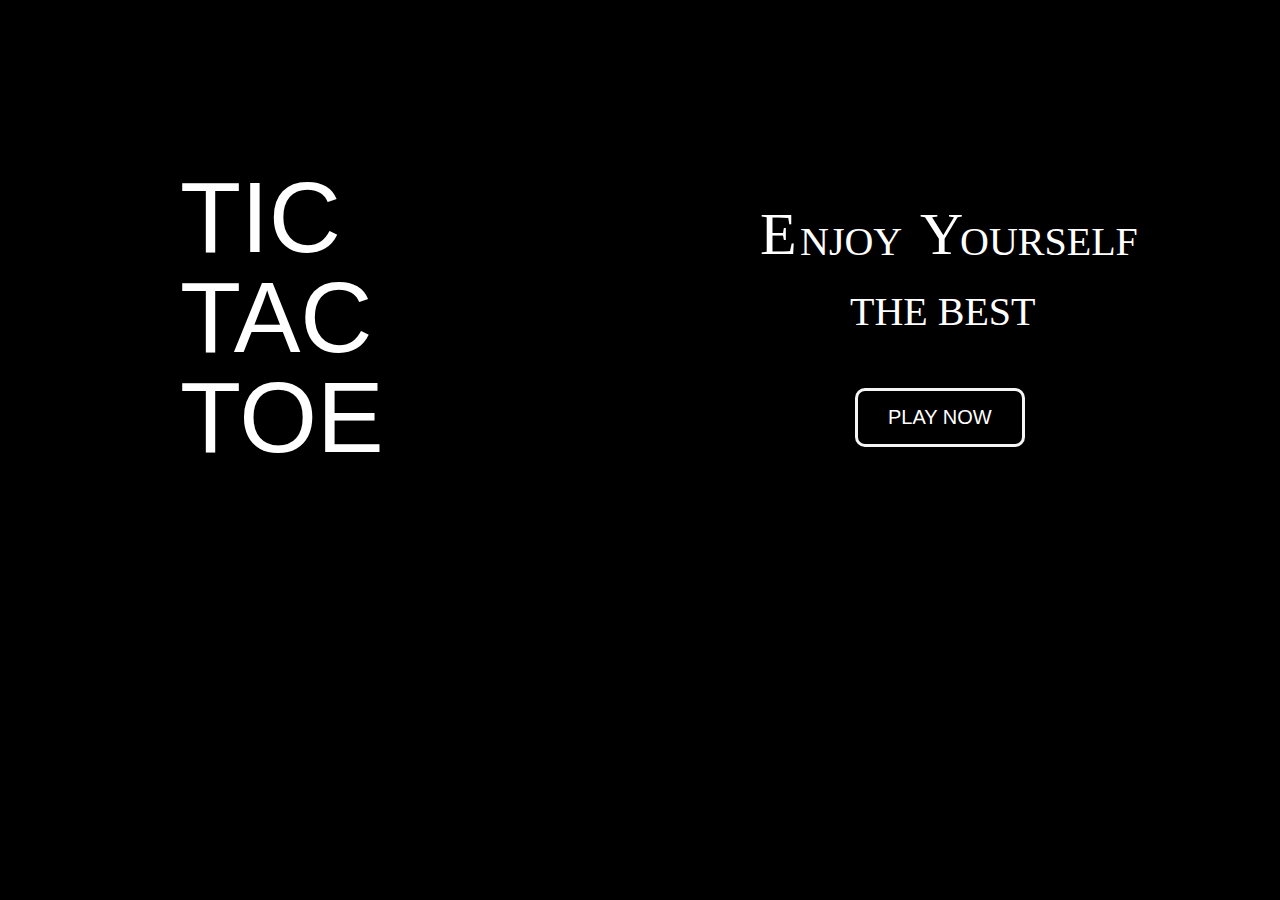
<file: index.html>
<!DOCTYPE html>
<html lang="en">
<head>
    <title>Tic-Tac-Toe</title>
    <link rel="stylesheet" href="index.css">
</head>
<body style="background-color: black;">
    <div class="c1">TIC</div>
    <div class="c2">TAC</div>
    <div class="c3">TOE</div>
    <div class="c4">E</div>
    <div class="c5">NJOY</div>
    <div class="c6">Y</div>
    <div class="c7">OURSELF</div>
    <div class="c8">THE BEST</div>
    <div ><a href="firstpage.html" class="c11">PLAY NOW</a></div>
    <script>
        const elements = document.querySelectorAll('.c1, .c2, .c3');

        elements.forEach(element => {
            element.addEventListener('mouseenter', () => {
                elements.forEach(el => {
                    if (el !== element) {
                        el.style.color = 'rgb(49, 48, 48)';
                    }
                });
            });

            element.addEventListener('mouseleave', () => {
                elements.forEach(el => {
                    el.style.color = 'white'; 
                });
            });
        });
    </script>
</body>
</html>
</file>
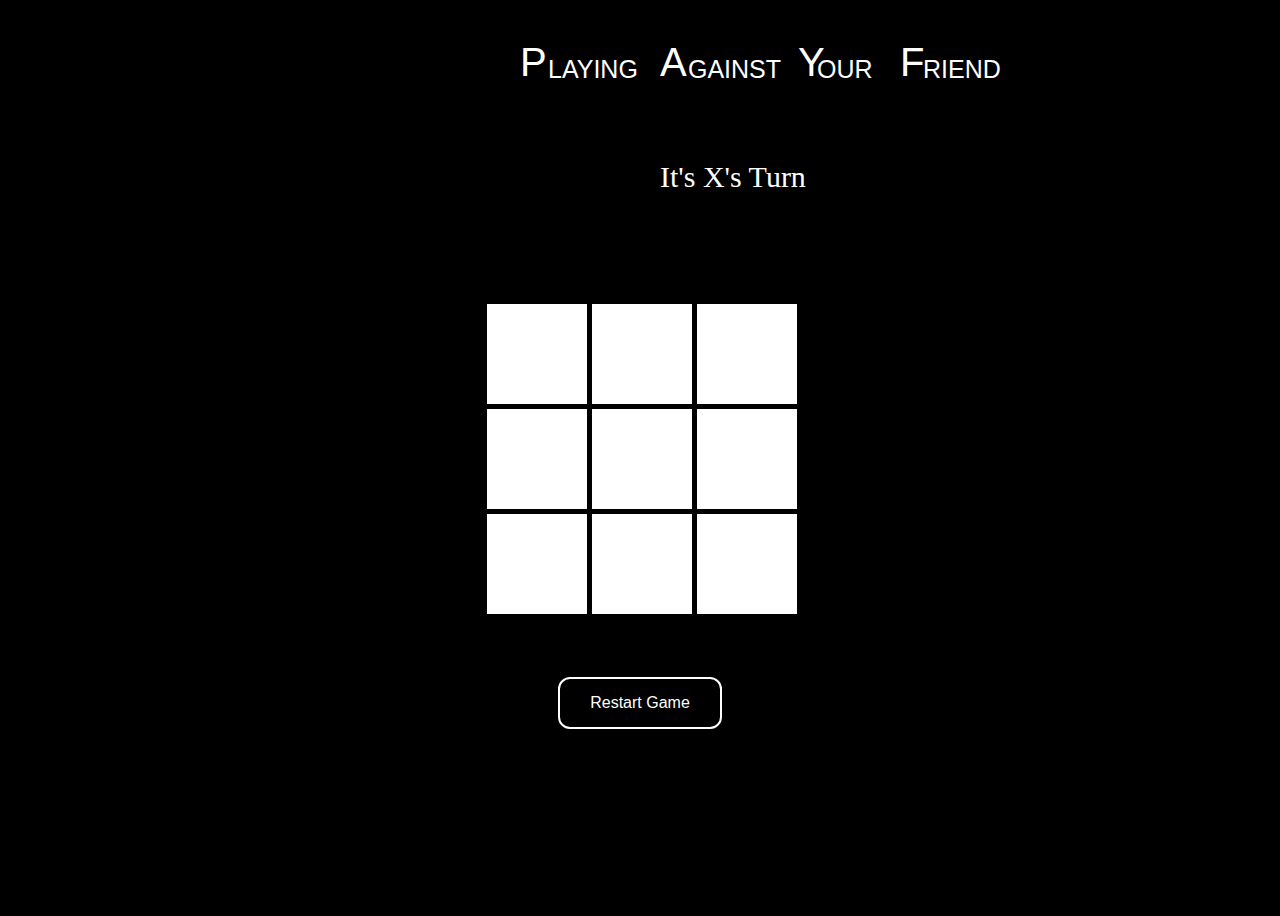
<file: againstFriend.html>
<!DOCTYPE html>
<html lang="en">
<head>
    <meta charset="UTF-8">
    <meta name="viewport" content="width=device-width, initial-scale=1.0">
    <title>Tic-Tac-Toe</title>
    <link rel="stylesheet" href="againstFriend.css">
</head>
<body style="background-color: #000000;">
    <div class="a1">P</div>
    <div class="a2">LAYING</div>
    <div class="a3">A</div>
    <div class="a4">GAINST</div>
    <div class="a5">Y</div>
    <div class="a6">OUR</div>
    <div class="a7">F</div>
    <div class="a8">RIEND</div>
    <div class="a9"></div>
    <div class="game-container">
        <div class="a10" id="status">It's X's Turn</div>
        <h1>Tic-Tac-Toe</h1>
        <div class="board">
            <div class="cell" data-index="0"></div>
            <div class="cell" data-index="1"></div>
            <div class="cell" data-index="2"></div>
            <div class="cell" data-index="3"></div>
            <div class="cell" data-index="4"></div>
            <div class="cell" data-index="5"></div>
            <div class="cell" data-index="6"></div>
            <div class="cell" data-index="7"></div>
            <div class="cell" data-index="8"></div>
        </div>
        <button id="restart">Restart Game</button>
        
        <!-- <button id="playAI">Play Against AI</button> -->
    </div>
    <script src="againstFriend.js"></script>
</body>
</html>
</file>
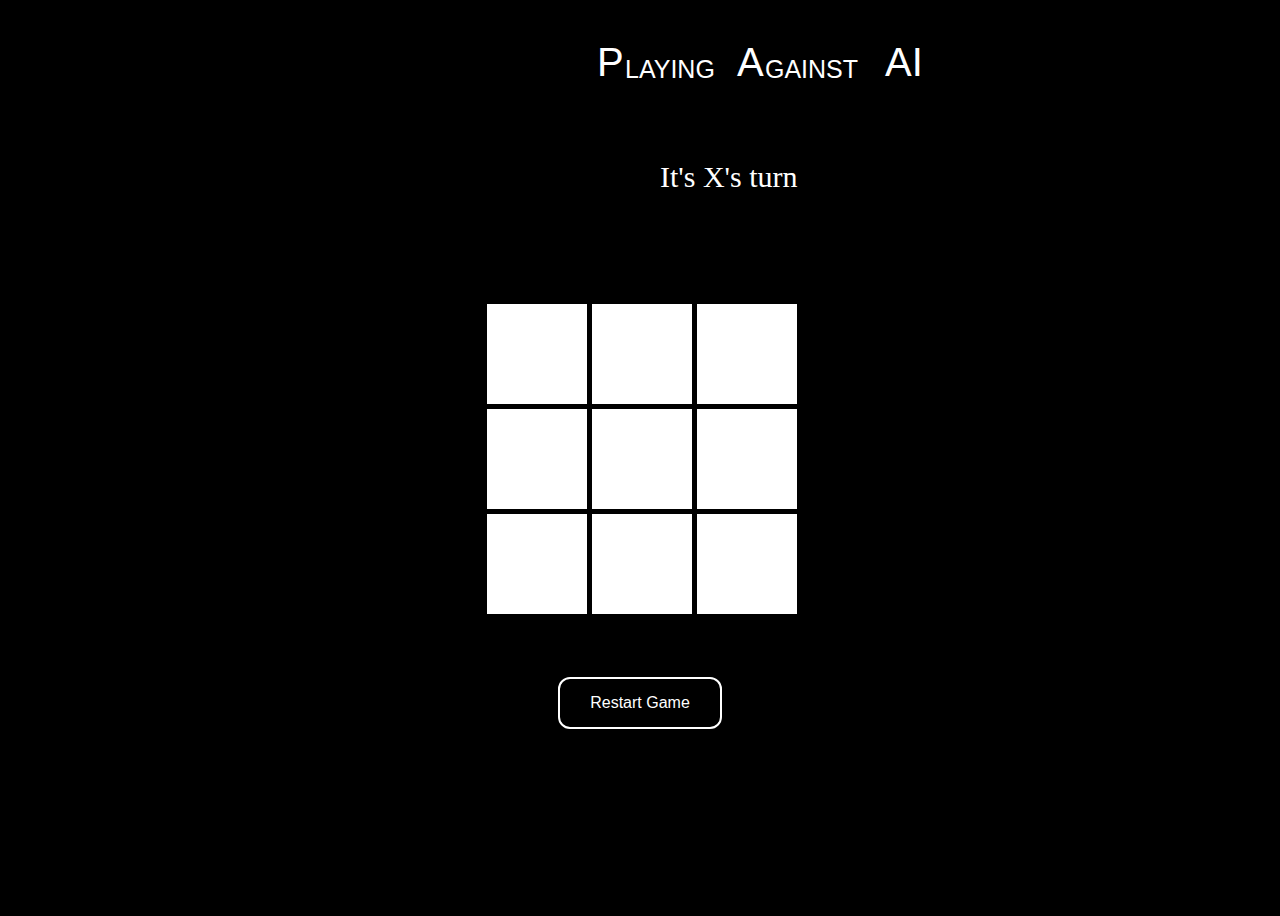
<file: ai.html>
<!DOCTYPE html>
<html lang="en">
<head>
    <title>Tic-Tac-Toe</title>
    <link rel="stylesheet" href="ai.css">
</head>
<body style="background-color: #000000;">
    <div class="a1">P</div>
    <div class="a2">LAYING</div>
    <div class="a3">A</div>
    <div class="a4">GAINST</div>
    <div class="a5">AI</div>
    <div class="game-container">
        <h1>Tic-Tac-Toe</h1>
        <div class="board">
            <div class="cell" data-index="0"></div>
            <div class="cell" data-index="1"></div>
            <div class="cell" data-index="2"></div>
            <div class="cell" data-index="3"></div>
            <div class="cell" data-index="4"></div>
            <div class="cell" data-index="5"></div>
            <div class="cell" data-index="6"></div>
            <div class="cell" data-index="7"></div>
            <div class="cell" data-index="8"></div>
        </div>
        <button id="restart">Restart Game</button>
        <p id="status">It's X's turn</p>
    </div>
    <script src="ai.js"></script>
</body>
</html>
</file>
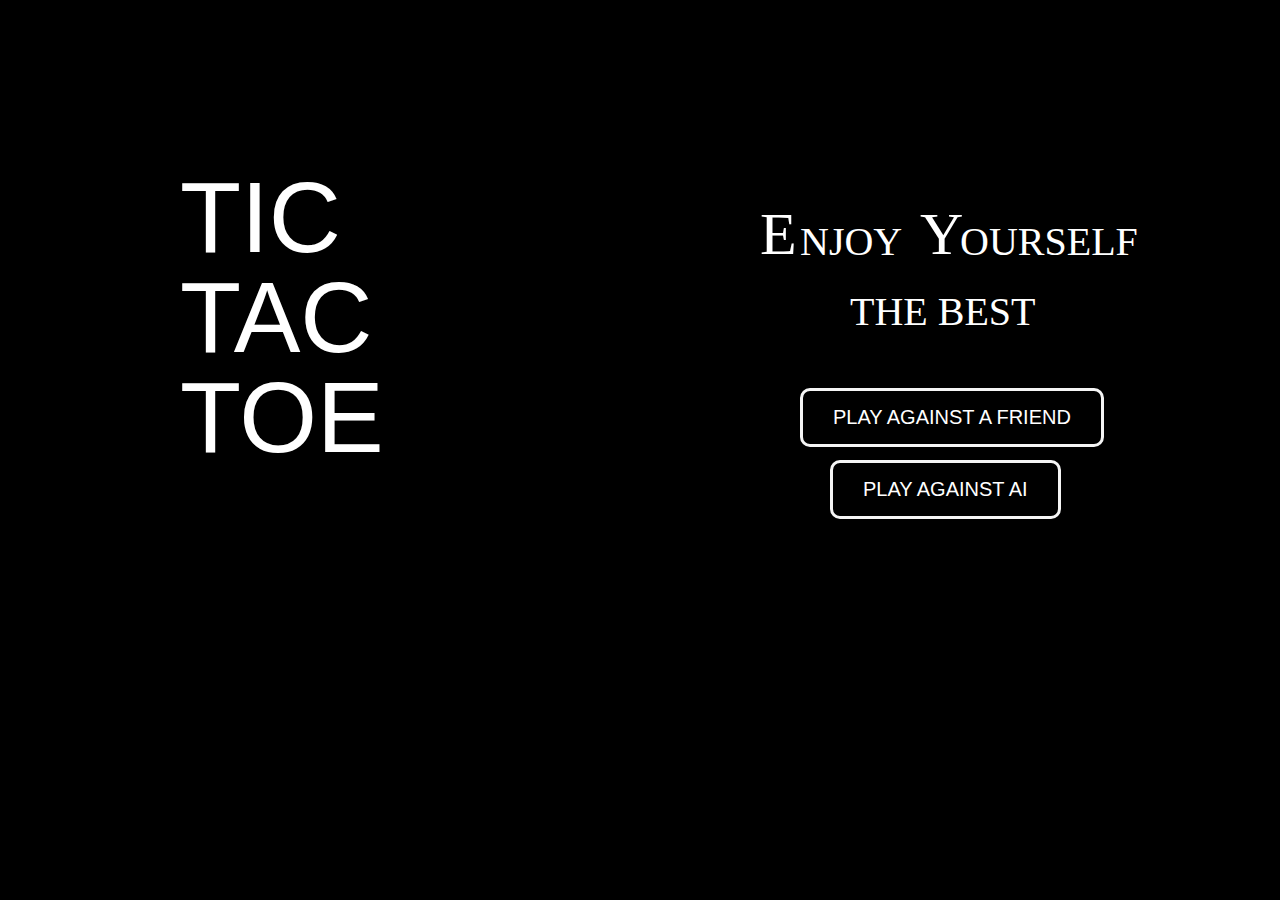
<file: firstpage.html>
<!DOCTYPE html>
<html lang="en">
<head>
    <title>Tic-Tac-Toe</title>
    <link rel="stylesheet" href="landing.css">
    <script href="index.js"></script>
</head>
<body style="background-color: black;">
    <div class="c1">TIC</div>
    <div class="c2">TAC</div>
    <div class="c3">TOE</div>
    <div class="c4">E</div>
    <div class="c5">NJOY</div>
    <div class="c6">Y</div>
    <div class="c7">OURSELF</div>
    <div class="c8">THE BEST</div>
    <div ><a href="againstFriend.html" class="c9">PLAY AGAINST A FRIEND</a></div>
    <div ><a href="ai.html" class="c10" >PLAY AGAINST AI</a></div>
    <script>
        const elements = document.querySelectorAll('.c1, .c2, .c3');

        elements.forEach(element => {
            element.addEventListener('mouseenter', () => {
                elements.forEach(el => {
                    if (el !== element) {
                        el.style.color = 'rgb(49, 48, 48)';
                    }
                });
            });

            element.addEventListener('mouseleave', () => {
                elements.forEach(el => {
                    el.style.color = 'white'; 
                });
            });
        });
    </script>
</body>
</html>
</file>
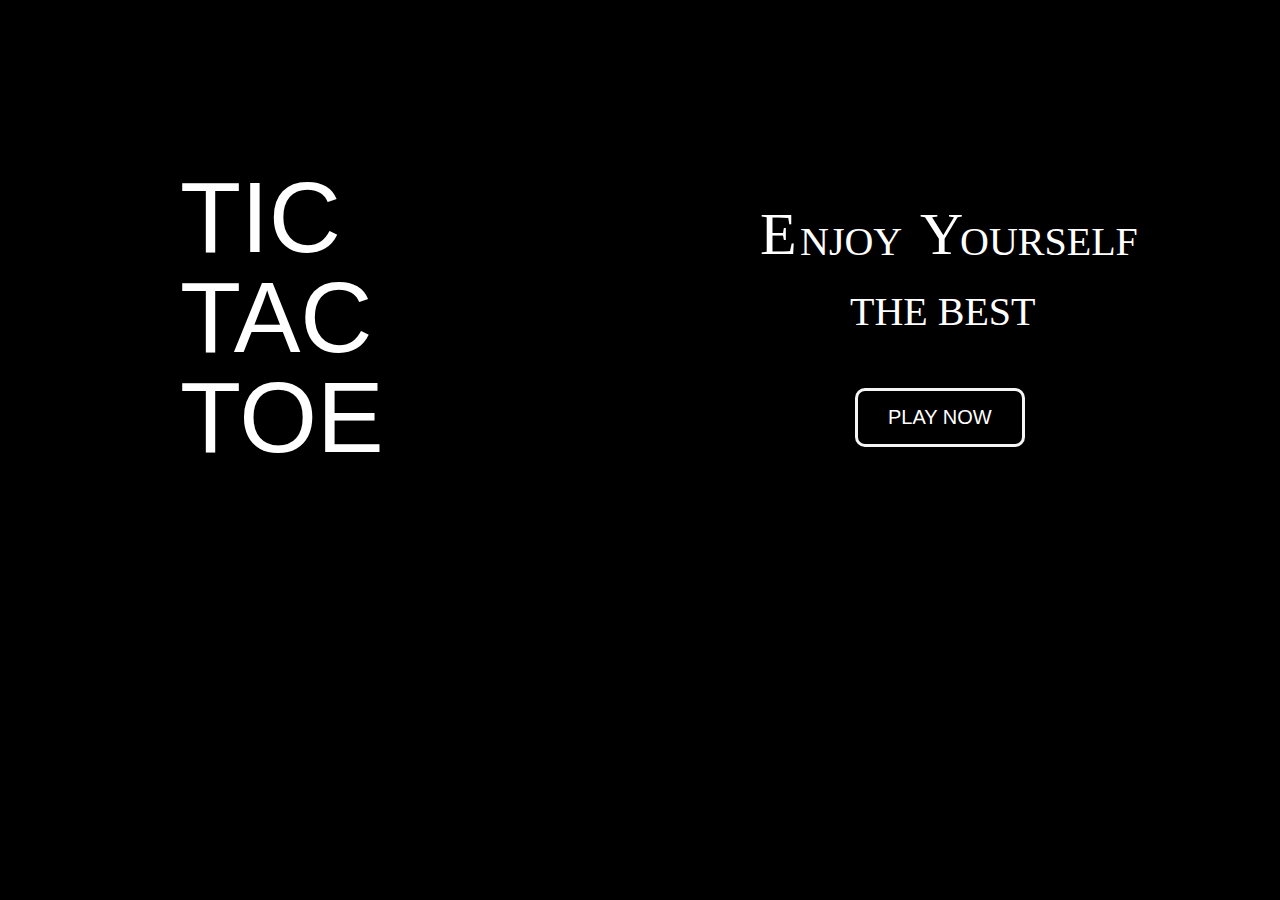
<file: landing.html>
<!DOCTYPE html>
<html lang="en">
<head>
    <title>Tic-Tac-Toe</title>
    <link rel="stylesheet" href="landing.css">
</head>
<body style="background-color: black;">
    <div class="c1">TIC</div>
    <div class="c2">TAC</div>
    <div class="c3">TOE</div>
    <div class="c4">E</div>
    <div class="c5">NJOY</div>
    <div class="c6">Y</div>
    <div class="c7">OURSELF</div>
    <div class="c8">THE BEST</div>
    <div ><a href="firstpage.html" class="c11">PLAY NOW</a></div>
    <script>
        const elements = document.querySelectorAll('.c1, .c2, .c3');

        elements.forEach(element => {
            element.addEventListener('mouseenter', () => {
                elements.forEach(el => {
                    if (el !== element) {
                        el.style.color = 'rgb(49, 48, 48)';
                    }
                });
            });

            element.addEventListener('mouseleave', () => {
                elements.forEach(el => {
                    el.style.color = 'white'; 
                });
            });
        });
    </script>
</body>
</html>
</file>
<file: index.css>
.c1,.c2,.c3{
    color: white;
    font-family:Verdana, Geneva, Tahoma, sans-serif;
    font-size: 100px;
    position: absolute;
    left: 180px;
    top: 160px;
    transition: 1s;
}
.c2{
    position: absolute;
    top: 260px;
}
.c3{
    position: absolute;
    top: 360px;
}
.c1:hover,.c2:hover,.c3:hover{
    position: absolute;
    left:220px;
    transition: 1s;
}
.c4,.c5,.c6,.c7,.c8{
    color: white;
}
.c4{
    position: absolute;
    left: 760px;
    font-size: 60px;
    top: 200px;
}
.c5{
    position: absolute;
    left: 800px;
    font-size: 40px;
    top: 218px;
}
.c6{
    position: absolute;
    left: 920px;
    font-size: 60px;
    top: 200px;
}
.c7{
    position: absolute;
    left: 960px;
    font-size: 40px;
    top: 218px;
}
.c8{
    position: absolute;
    left: 850px;
    font-size: 40px;
    top: 288px;
}
.c9{
    position: absolute;
    left: 800px;
    font-size: 20px;
    font-family: Arial, Helvetica, sans-serif;
    border: 3px solid whitesmoke;
    top: 388px;
    border-radius: 10px;
    padding: 15px 30px 15px 30px;
    transition: 1s;
    text-decoration: none;
    color: white;
}

.c9:hover,.c10:hover,.c11:hover{
    color: black;
    background-color: whitesmoke;
    transition: 1s;
    cursor: pointer;
}
.c10{
    position: absolute;
    left: 830px;
    font-size: 20px;
    font-family: Arial, Helvetica, sans-serif;
    border: 3px solid whitesmoke;
    top: 460px;
    border-radius: 10px;
    padding: 15px 30px 15px 30px;
    transition: 1s;
    text-decoration: none;
    color: white;
}

.c11{
    position: absolute;
    left: 855px;
    font-size: 20px;
    font-family: Arial, Helvetica, sans-serif;
    border: 3px solid whitesmoke;
    top: 388px;
    border-radius: 10px;
    padding: 15px 30px 15px 30px;
    transition: 1s;
    text-decoration: none;
    color: white;
}
</file>
<file: againstFriend.css>
body {
    display: flex;
    justify-content: center;
    align-items: center;
    height: 100vh;
    font-family: Arial, sans-serif;
    background-color: #f0f0f0;
}

.game-container {
    text-align: center;
}

.board {
    display: grid;
    grid-template-columns: repeat(3, 100px);
    grid-template-rows: repeat(3, 100px);
    gap: 5px;
    margin-bottom: 20px;
}

.cell {
    display: flex;
    justify-content: center;
    align-items: center;
    width: 100px;
    height: 100px;
    background-color: #fff;
    border: 2px solid #000;
    font-size: 24px;
    cursor: pointer;
    transition: 1s;
}
.cell:hover{
    background-color: #000;
    border: 2px solid white;
    color: white;
}

#restart{
    position: relative;
    top: 40px;
    padding: 15px 30px;
    font-size: 16px;
    margin: 5px;
    border-radius: 12px;
    cursor: pointer;
    transition: 1s;
    border: 2px solid white;
    background-color: #000;
    color: white;
}
#restart:hover{
    transition: 1s;
    position: relative;
    top: 40px;
    padding: 15px 30px;
    font-size: 16px;
    margin: 5px;
    border-radius: 12px;
    cursor: pointer;
    background-color: white;
    color: #000;

    
}

#status {
    color: white;
    margin-top: 10px;
    font-size: 30px;
    font-family: Georgia, 'Times New Roman', Times, serif;
    top: 150px;
    position:absolute;
    left: 660px;
    align-items: center;
}


.a1,.a2,.a3,.a4,.a5,.a6,.a7,.a8,.a10{
    color: white;
    position: absolute;
    top: 40px;
    font-family: Arial, Helvetica, sans-serif;
    font-size: 40px;
    left: 520px;
}
.a2{
    top: 55px;
    font-size: 25px;
    position: absolute;
    left: 548px;
}
.a3{
    position: absolute;
    left: 660px;
}
.a4{
    top: 55px;
    font-size: 25px;
    position: absolute;
    left: 688px;
}
.a5{
    position: absolute;
    left: 798px;
}
.a6{
    top: 55px;
    font-size: 25px;
    position: absolute;
    left: 817px;
}
.a7{
    position: absolute;
    left: 900px;
}
.a8{
    top: 55px;
    font-size: 25px;
    position: absolute;
    left: 923px;
}
</file>
<file: ai.css>
body {
    display: flex;
    justify-content: center;
    align-items: center;
    height: 100vh;
    font-family: Arial, sans-serif;
    background-color: #f0f0f0;
}

.game-container {
    text-align: center;
}

.board {
    display: grid;
    grid-template-columns: repeat(3, 100px);
    grid-template-rows: repeat(3, 100px);
    gap: 5px;
    margin-bottom: 20px;
}

.cell {
    display: flex;
    justify-content: center;
    align-items: center;
    width: 100px;
    height: 100px;
    background-color: #fff;
    border: 2px solid #000;
    font-size: 24px;
    cursor: pointer;
    transition: 1s;
}

.cell:hover {
    background-color: #000;
    border: 2px solid white;
    color: white;
}

#restart {
    position: relative;
    top: 40px;
    padding: 15px 30px;
    font-size: 16px;
    margin: 5px;
    border-radius: 12px;
    cursor: pointer;
    transition: 1s;
    border: 2px solid white;
    background-color: #000;
    color: white;
}

#restart:hover {
    transition: 1s;
    position: relative;
    top: 40px;
    padding: 15px 30px;
    font-size: 16px;
    margin: 5px;
    border-radius: 12px;
    cursor: pointer;
    background-color: white;
    color: #000;
}

#status {
    color: white;
    margin-top: 10px;
    font-size: 30px;
    font-family: Georgia, 'Times New Roman', Times, serif;
    top: 150px;
    position: absolute;
    left: 660px;
    align-items: center;
}

.a1, .a2, .a3, .a4, .a5, .a6 {
    color: white;
    position: absolute;
    top: 40px;
    font-family: Arial, Helvetica, sans-serif;
    font-size: 40px;
    left: 597px;
}

.a2 {
    top: 55px;
    font-size: 25px;
    position: absolute;
    left: 625px;
}

.a3 {
    position: absolute;
    left: 737px;
}

.a4 {
    top: 55px;
    font-size: 25px;
    position: absolute;
    left: 765px;
}

.a5 {
    position: absolute;
    left: 885px;
}
</file>
<file: landing.css>
.c1,.c2,.c3{
    color: white;
    font-family:Verdana, Geneva, Tahoma, sans-serif;
    font-size: 100px;
    position: absolute;
    left: 180px;
    top: 160px;
    transition: 1s;
}
.c2{
    position: absolute;
    top: 260px;
}
.c3{
    position: absolute;
    top: 360px;
}
.c1:hover,.c2:hover,.c3:hover{
    position: absolute;
    left:220px;
    transition: 1s;
}
.c4,.c5,.c6,.c7,.c8{
    color: white;
}
.c4{
    position: absolute;
    left: 760px;
    font-size: 60px;
    top: 200px;
}
.c5{
    position: absolute;
    left: 800px;
    font-size: 40px;
    top: 218px;
}
.c6{
    position: absolute;
    left: 920px;
    font-size: 60px;
    top: 200px;
}
.c7{
    position: absolute;
    left: 960px;
    font-size: 40px;
    top: 218px;
}
.c8{
    position: absolute;
    left: 850px;
    font-size: 40px;
    top: 288px;
}
.c9{
    position: absolute;
    left: 800px;
    font-size: 20px;
    font-family: Arial, Helvetica, sans-serif;
    border: 3px solid whitesmoke;
    top: 388px;
    border-radius: 10px;
    padding: 15px 30px 15px 30px;
    transition: 1s;
    text-decoration: none;
    color: white;
}

.c9:hover,.c10:hover,.c11:hover{
    color: black;
    background-color: whitesmoke;
    transition: 1s;
    cursor: pointer;
}
.c10{
    position: absolute;
    left: 830px;
    font-size: 20px;
    font-family: Arial, Helvetica, sans-serif;
    border: 3px solid whitesmoke;
    top: 460px;
    border-radius: 10px;
    padding: 15px 30px 15px 30px;
    transition: 1s;
    text-decoration: none;
    color: white;
}

.c11{
    position: absolute;
    left: 855px;
    font-size: 20px;
    font-family: Arial, Helvetica, sans-serif;
    border: 3px solid whitesmoke;
    top: 388px;
    border-radius: 10px;
    padding: 15px 30px 15px 30px;
    transition: 1s;
    text-decoration: none;
    color: white;
}
</file>
